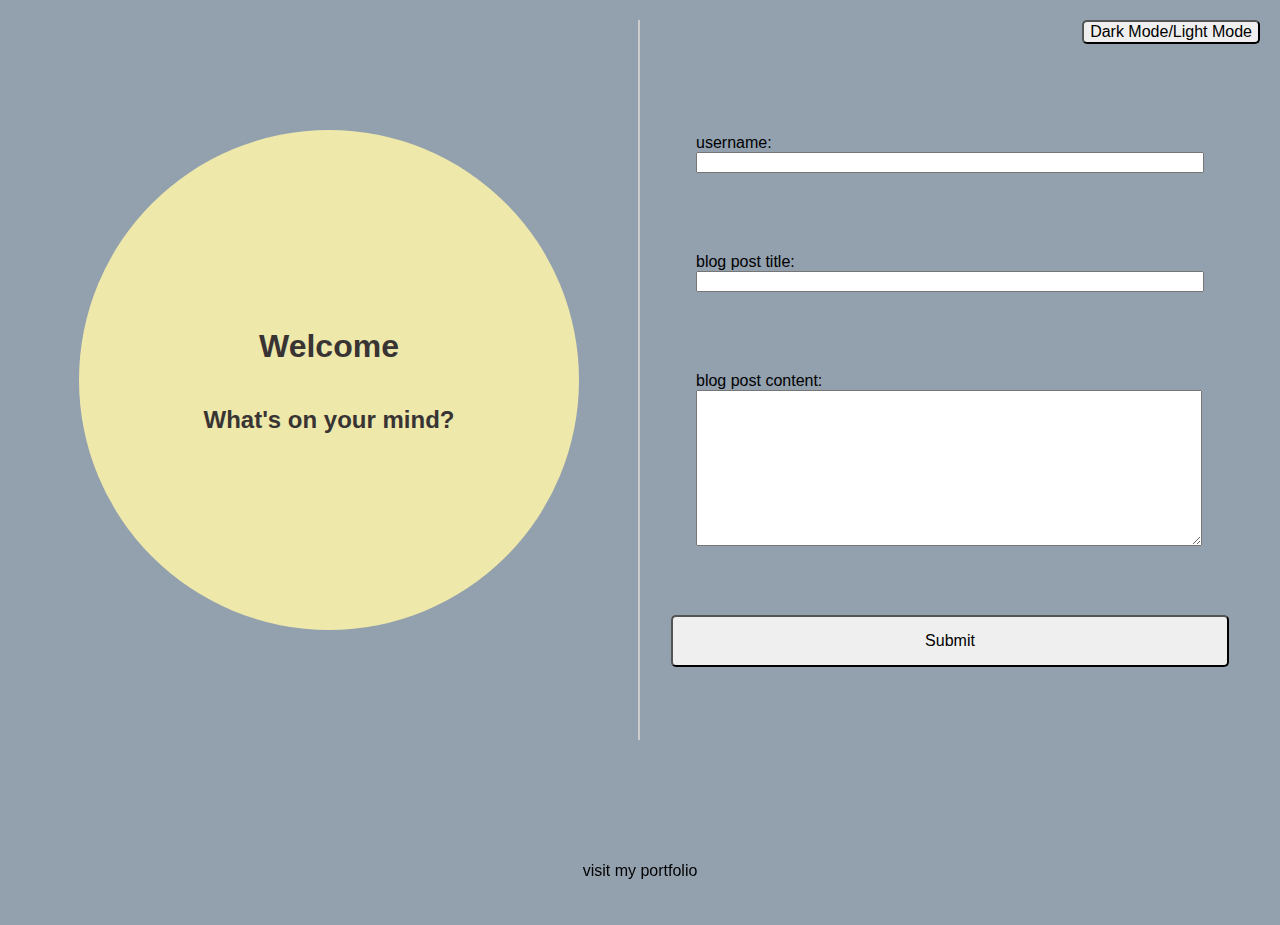
<file: index.html>
<!DOCTYPE html>
<html lang="en">

<head>
  <meta charset="UTF-8">
  <meta name="viewport" content="width=device-width, initial-scale=1.0">
  <link rel="stylesheet" href="assets/css/form.css" />
  <title>Landing Page</title>
</head>

<body class="light" id="form-page">

  <div class="container">

    <div id="left-container">
      <div id="welcome-container" class="circle">
        <h1 id="welcome-title1">Welcome</h1>
        <h2 id="welcome-title2">What's on your mind?</h2>
      </div>

    </div>

    <div id="right-container">
      <button type="button" id="darkmodeToggle">Dark Mode/Light Mode</button>
      <form id="blogForm">
        <div class="input-group">
          <label for="username">username:</label><br>
          <input type="text" id="username" name="username" class="input"><br>
        </div>
        <div class="input-group">
          <label for="title">blog post title:</label><br>
          <input type="text" id="title" name="title" class="input"><br>
        </div>
        <div class="input-group">
          <label for="blogContent">blog post content:</label><br>
          <textarea id="blogContent" name="blogContent" rows="10" class="input"></textarea>
        </div>
        <div class="submit-btn">
          <button id="submitEL" type="button">Submit</button>
        </div>
      </form>
    </div>
  </div>

  <div>
    <footer id="portfolio"><a href="https://deepblueseas.github.io/professional-porfolio/">visit my portfolio</a></footer> 
  </div>

  <script src="assets/js/form.js"></script>
  <script src="assets/js/logic.js"></script>

</body>

</html>
</file>
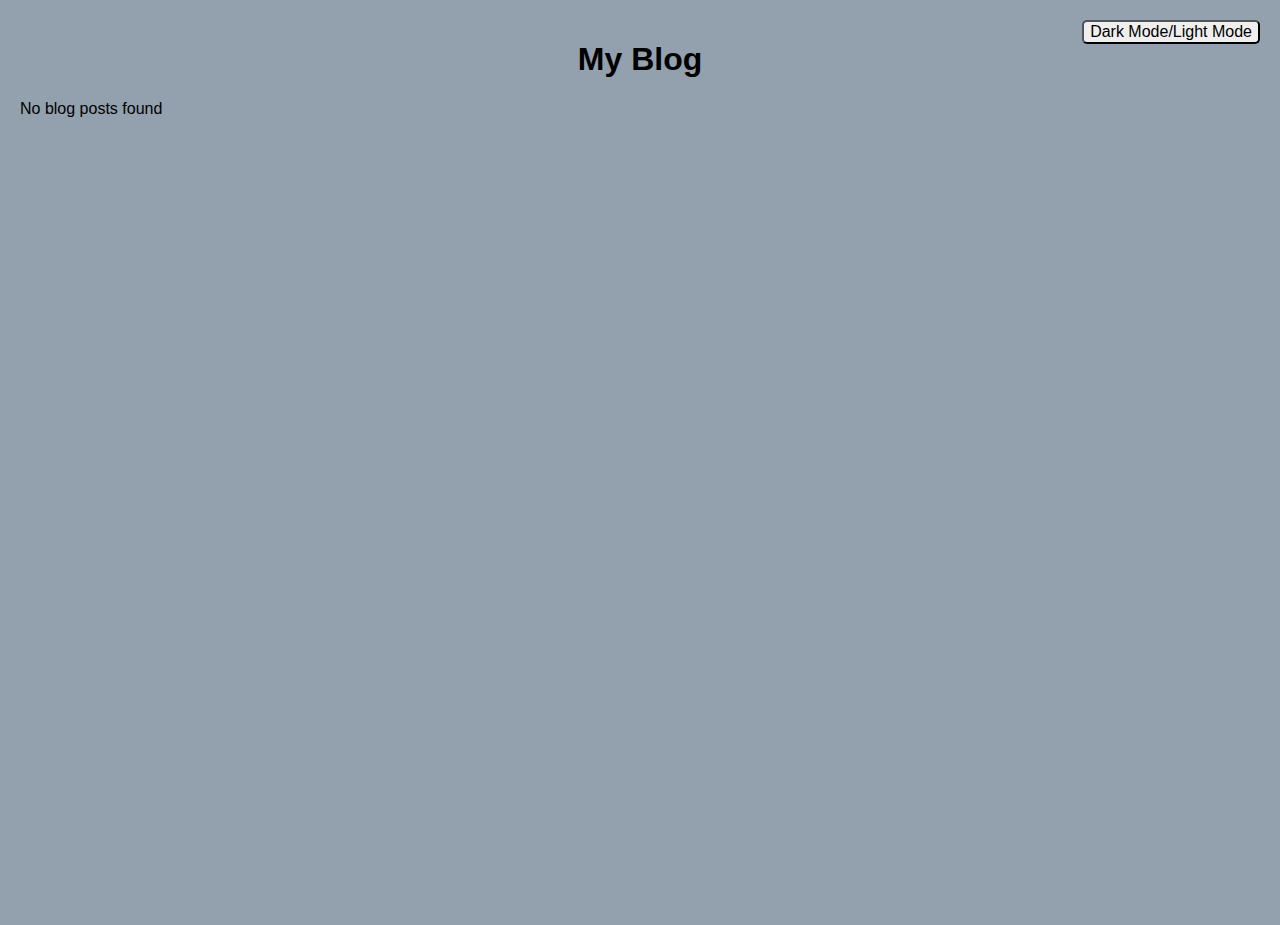
<file: blog.html>
<!DOCTYPE html>
<html lang="en">

<head>
  <meta charset="UTF-8">
  <meta name="viewport" content="width=device-width, initial-scale=1.0">
  <link rel="stylesheet" href="assets/css/blog.css" />
  <title>Blog</title>
</head>
<body class="light" id="containerBlog">
  <button type="button" id="darkmodeToggleBlog">Dark Mode/Light Mode</button>
  <h1 id="myBlog">My Blog</h1>
  <script src="assets/js/blog.js"></script>
</body>

</html>
</file>
<file: assets/css/form.css>
/* I know that the border along the left right and top doesn't change 
with the darkmode */

body, html {
    font-family:'Lucida Sans', 'Lucida Sans Regular', 'Lucida Grande', 'Lucida Sans Unicode', Geneva, Verdana, sans-serif;
    margin: 5px;
    padding: 5px;
    height: 100%;
    background-color: rgb(147, 161, 175);

}

.container {
    display: flex;
    width: 100%;
    height: 80vh;
}

#left-container, #right-container {
    width: 50%;
    padding: 20px;
    box-sizing: border-box;
}

#left-container {
    display: flex;
    align-items: center;
    justify-content: center;
    background-color: rgb(147, 161, 175);
    border-right: 2px solid #ccc;
}

#welcome-container {
    color: rgb(57, 52, 52);
    display: flex;
    flex-direction: column;
    align-items: center;
}

.circle {
    display: flex;
    justify-content: center;
    align-items: center;
    width: 500px;
    height: 500px;
    border-radius: 50%;
    background-color: palegoldenrod;
    margin: 20px;
}

#right-container {
    display: flex;
    flex-direction: column;
    justify-content: center;
    align-items: center;
}

#darkmodeToggle {
    position: absolute;
    top: 20px;
    right: 20px;
    font-size: 16px;
    border-radius: 5px;
    cursor: pointer;
}

#blogForm {
    display: flex;
    flex-direction: column;
    
}

.input-group {
    margin: 15px 0;
    padding: 25px;
}

.input {
    width: 500px;
}

#submitEL {
    margin-top: 25px;
    width: 100%;
    text-align: center;
    justify-content: center;
    padding: 15px;
    font-size: 16px;
    border-radius: 5px;
    cursor: pointer;
}

#submitEL:hover {
    background-color: palegoldenrod;
}

#portfolio {
    position: fixed;
    bottom: 20px;
    left: 50%;
    transform: translateX(-50%);
    text-align: center;
    width: 100%;
    color: black;
}

#portfolio a {
    color: black;
    text-decoration: none;
}

#portfolio a:hover{
    text-decoration: underline;
    color: palegoldenrod;
}


/* darkmode below */

.dark {
    background-color: rgb(36, 14, 47);
    color: whitesmoke;
}

.dark .container {
    background-color: rgb(36, 14, 47);
    border-top: 2px solid rgb(36, 14, 47);
}

.dark #left-container {
    background-color: rgb(36, 14, 47);
    color: whitesmoke;
}

.dark .circle {
    background-color: rgb(162, 251, 162);
}

.dark #welcome-container {
    color: black;
}

.dark #right-container {
    background-color: rgb(36, 14, 47);
    color: whitesmoke;
}

.dark #portfolio a{
    color: rgb(162, 251, 162);
    text-decoration: none;
}
</file>
<file: assets/css/blog.css>
/* the darkmode only extends down as far as screen view */

body, html {
    font-family:'Lucida Sans', 'Lucida Sans Regular', 'Lucida Grande', 'Lucida Sans Unicode', Geneva, Verdana, sans-serif;
    margin: 5px;
    padding: 5px;
    height: 100%;
    background-color: rgb(147, 161, 175);
    color: black;
   
}

#myBlog {
    text-align: center;
}

.card {
    background-color: white;
    border: 2px solid black;
    border-radius: 5px;
    box-shadow: 0 2px 5px rgba(0, 0, 0, 0.1);
    margin: 20px;
    padding: 20px;
    width: 80%;
    max-width: 600px;
    margin-left: auto;
    margin-right: auto;
}

.card h1 {
    margin-top: 0;
    text-align: center;
}

.card h2 {
    color: grey;
    font-size: small;
    text-align: center;
}

.card p {
    color: black;
}

.dark {
    background-color: rgb(36, 14, 47);
}

.dark #myBlog {
    color: rgb(162, 251, 162);
}


#darkmodeToggleBlog {
    position: absolute;
    top: 20px;
    right: 20px;
    font-size: 16px;
    border-radius: 5px;
    cursor: pointer;
}
</file>
